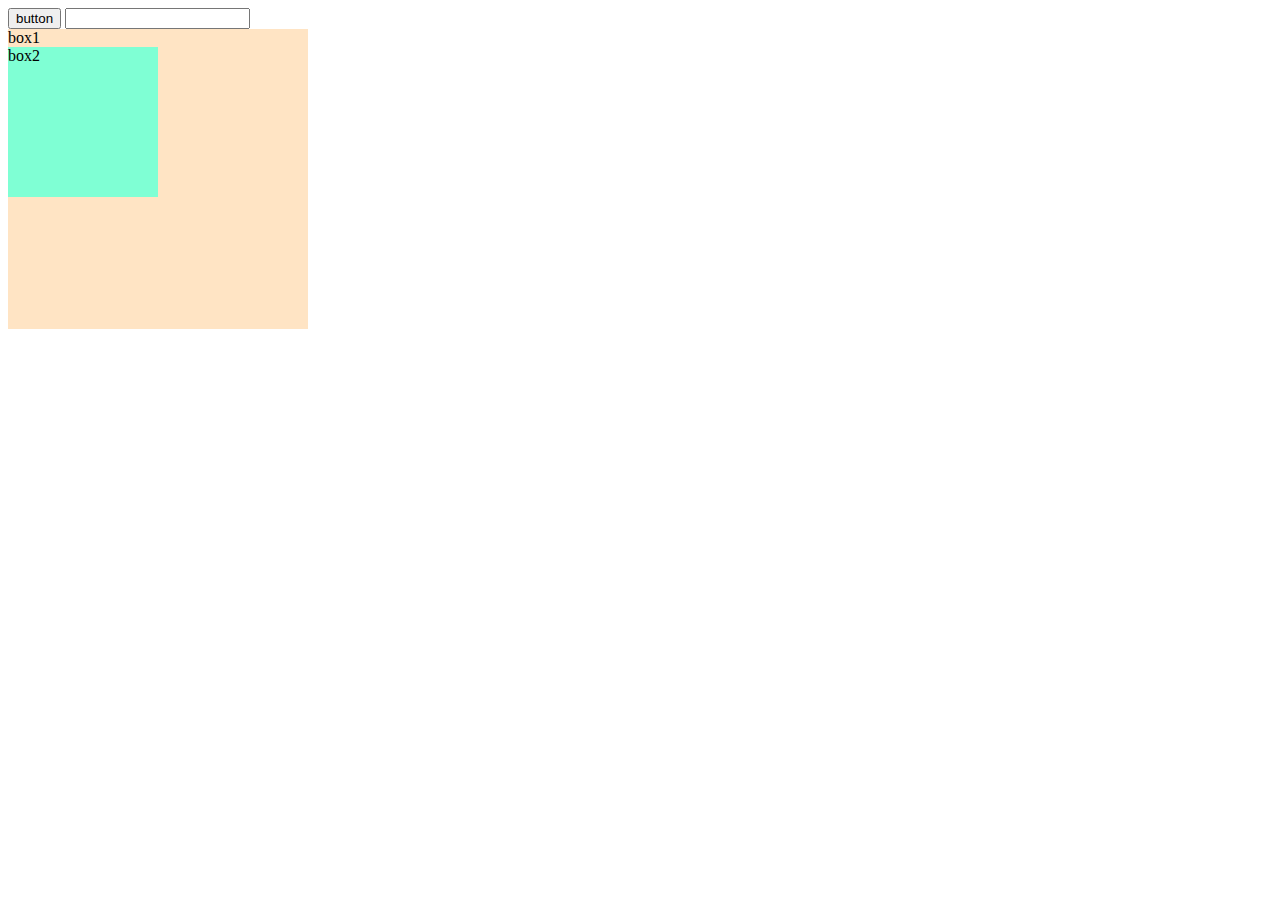
<file: jq3/index.html>
<!DOCTYPE html>
<html>
	<head>
		<meta charset="utf-8" />
		<title>事件</title>
		<style type="text/css">
			.box1{
				width: 300px;
				height: 300px;
				background-color: bisque;
			}
			.box2{
				width: 150px;
				height: 150px;
				background-color: aquamarine;
			}
		</style>
		<script src="js/jquery-3.2.1.min.js" type="text/javascript" charset="utf-8"></script>
		<script type="text/javascript">
			$(function(){
				var btn = $("#button");
				var inp = $('#inp');
				var box1 = $('.box1');
				var box2 = $('box2');
				
				
				/*
				 * 原生js相同事件会覆盖
				btn[0].onclick = function(){
					alert('onclick1')
				}
				btn[0].onclick = function(){
					alert('onclick2')
					
				//jQuery里面的相同事件会叠加在一起，不会覆盖，前面先执行
				btn.click(function(){
					alert('click1')
				})
				
				btn.click(function(){
					alert('click2')
				})
				
				btn.click(function(){
					alert('click1')
					alert('click2')
				})
				
				//jQuery事件会把当前的事件源返回胡来，因此事件可以连缀
				btn.click(function(){
					alert('click')
				}).click(function(){
					alert('click2')
				})
				
				//操作到外部元素，也会触发blur事件
				inp.blur(function(){
					console.log('blur')
				}).click(function(){
					alert('click')
				})
				
				//获得焦点事件
				inp.focus(function(){
					console.log('focus')
				})
				//focusin会通过子元素触发
				$(document).focusin(function(){
					console.log("focusin")
				})
				inp.focus(function(){
					console.log('focus')
				})
				$(document).focusout(function(){
					console.log('focusout')
				})
				
				//over 和 out 事件在子元素上会触发
				box1.mouseover(function(){
					console.log('over')
				})
				box1.mouseout(function(){
					console.log('out')
				})
				
				//enter 和 leave 事件在子元素上不触发
				box1.mouseenter(function(){
					console.log('enter')
				})
				box1.mouseleave(function(){
					console.log("leave")
				})
				
				//hover 事件就是集成的enter和leave事件
				box1.hover(
					//第一个函数相当于enter事件
					function(){
						console.log('a')
					},
					//第二个函数相当于leave事件
					function(){
						console.log('b')
					}
				)
				
				//鼠标按下与弹起
				box1.mousedown(function(){
					console.log('mousedown')
				})
				box1.mouseup(function(){
					console.log('mouseup')
				})
				
				//鼠标移动事件
				box1.mousemove(function(){
					console.log('move')
				})
				
				//绑定事件到对象
				box1.on('click',function(){
					console.log('a')
				})
				//移除该对象的指定类型事件
				box1.off('click');
				
				}*/
				
				
				
			})
		</script>
	</head>
	<body>
		<button id="button">button</button>
		<input type="text" id="inp" />
		<div class="box1">box1
			<div class="box2">
				box2
			</div>
		</div>
	</body>
</html>
</file>
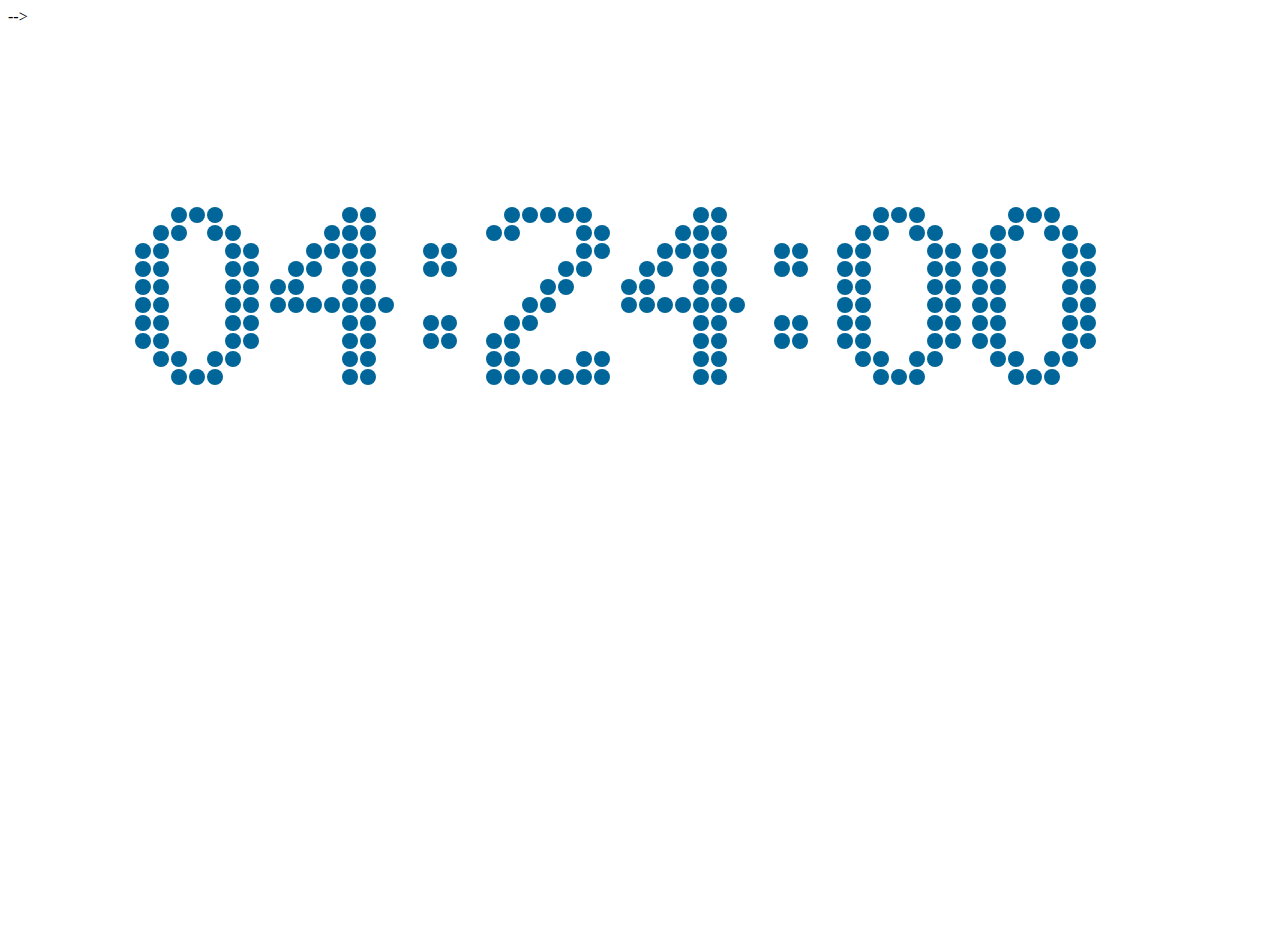
<file: Canvas-炫丽倒计时/colock.html>
<!DOCTYPE html>
<html>
	<head>
		<meta charset="UTF-8">
		<title></title>
		<script src="digit.js"></script>
		<!--<script src="courntdown.js"></script> <!--倒计时js脚本-->-->
		<script src="courntdown-clock.js"></script> <!--时钟js脚本-->
	</head>
	<body style="height: 100%;">
		<canvas id="canvas" style="height: 100%;"></canvas>
	</body>
</html>
</file>
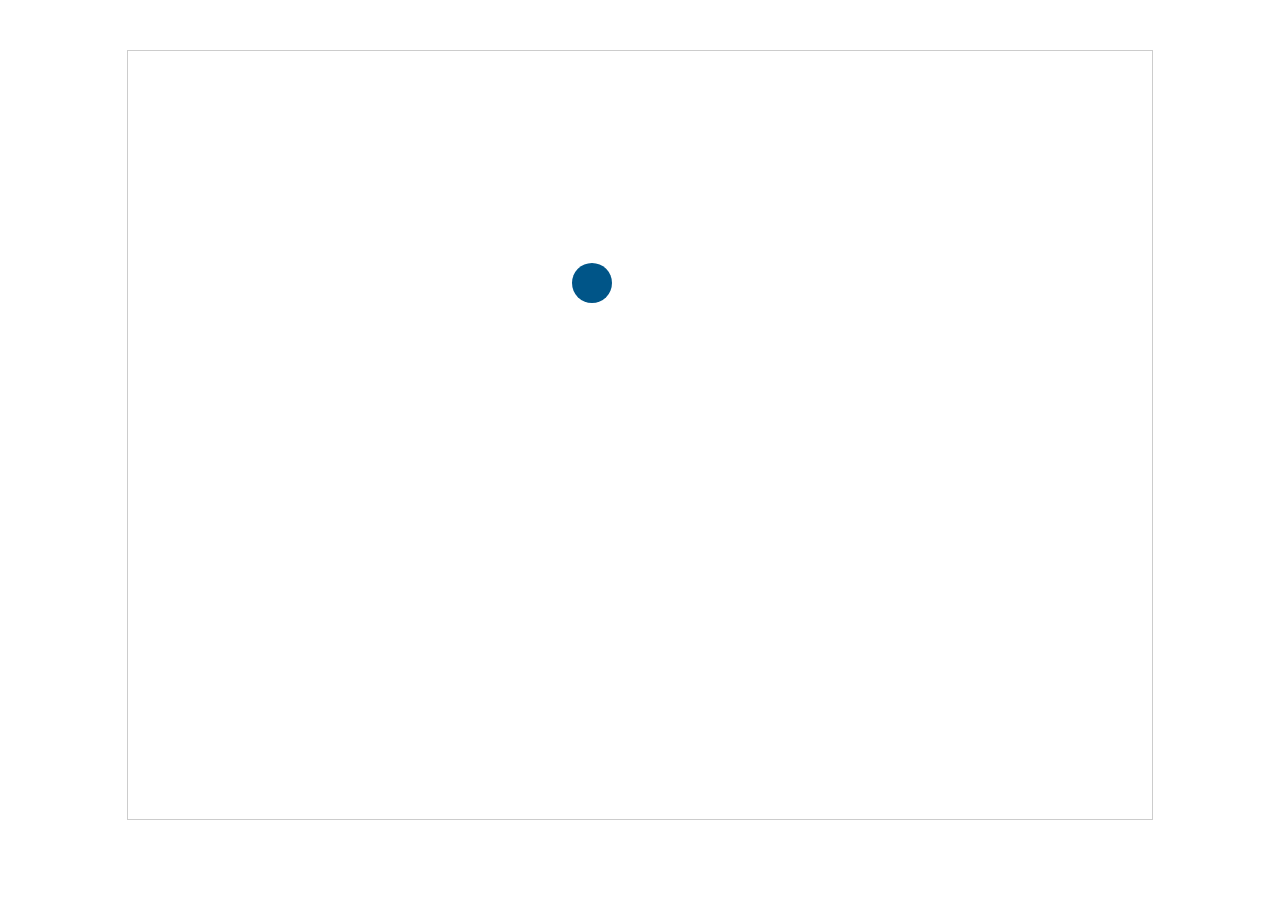
<file: Canvas-炫丽倒计时/phy.html>
<!DOCTYPE html>
<html>
	<head>
		<meta charset="UTF-8">
		<title></title>
		<style type="text/css">
			canvas{
				border: 1px solid #ccc;
				display: block;
				margin: 50px auto;
			}
		</style>
	</head>
	<body style="height: 100%;">
		<canvas id="canvas" width="" height="" style=""></canvas>
	</body>
	<script type="text/javascript">
		var ball = {x:512,y:100,r:20,g:2,vx:-4,vy:0,color:"#005588"}
		window.onload = function(){
			var canvas = document.getElementById("canvas")
			canvas.width=1024;
			canvas.height=768;
			var context = canvas.getContext("2d")
			setInterval(function(){
				render(context)
				update()
			},50)
			function update(){
				ball.x+=ball.vx;
				ball.y+=ball.vy;
				ball.vy+=ball.g;
				
				if(ball.y>=768-ball.r){
					ball.y = 768-ball.r;
					ball.vy = -ball.vy*0.5;
				}
			}
			function render(cxt){
				cxt.clearRect(0,0,cxt.canvas.width,cxt.canvas.height)
				
				cxt.fillStyle=ball.color;
				cxt.beginPath()
				cxt.arc(ball.x,ball.y,ball.r,0,2*Math.PI)
				cxt.closePath()
				cxt.fill()
			}
		}
		console.log(document.documentElement.clientHeight,document.body.clientHeight)
	</script>
</html>
</file>
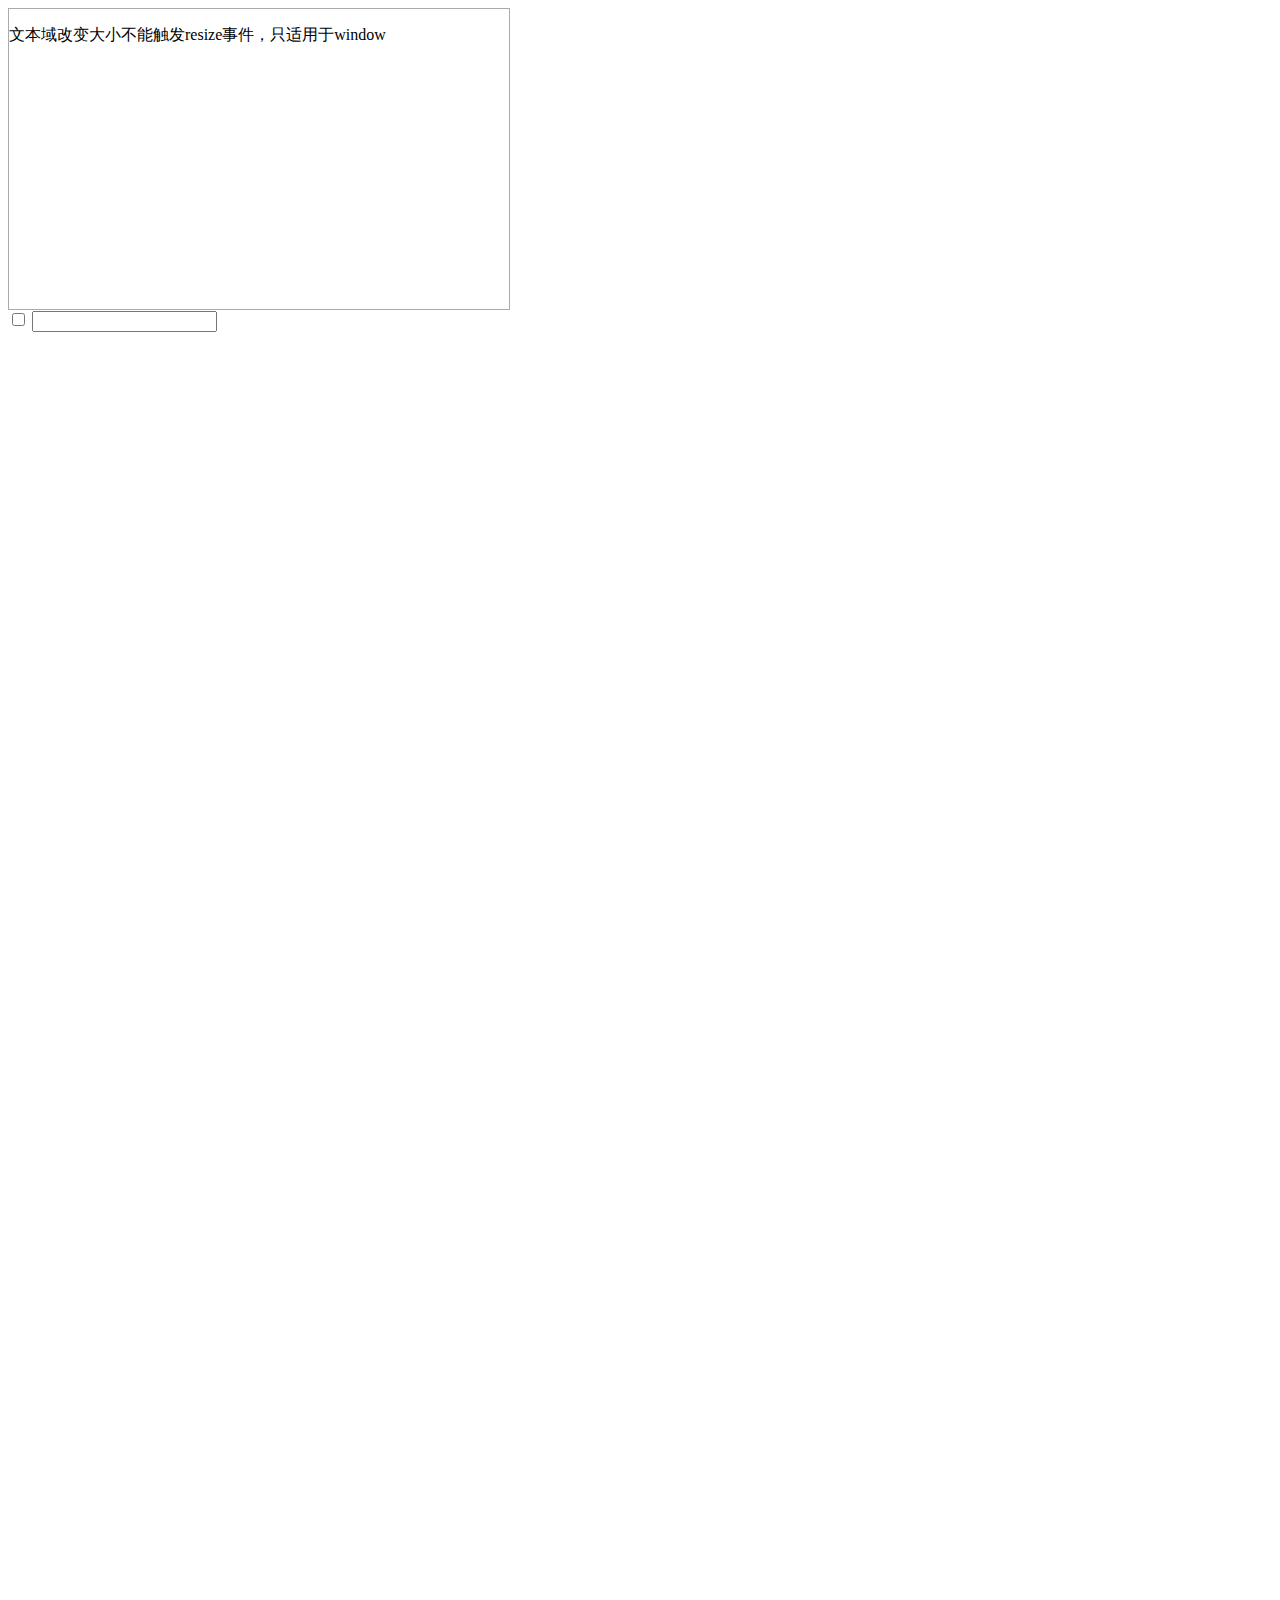
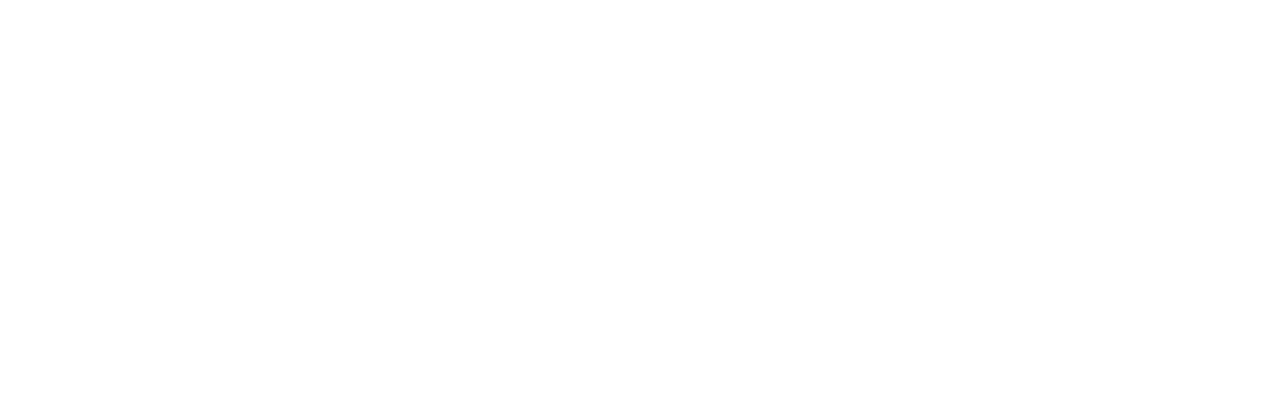
<file: jq3/index2.html>
<!DOCTYPE html>
<html>
	<head>
		<meta charset="UTF-8">
		<title></title>
		<script src="js/jquery-3.2.1.min.js" type="text/javascript" charset="utf-8"></script>
		<script type="text/javascript">
			$(function(){
				
				/*
				
				//键盘的弹起事件
				$(document).keyup(function(){
					
				})
				//键盘按下事件
				$(document).keydown(function(){
					
				})
				//适用于键盘上可在文本框输入内容的按键
				$(document).keypress(function(){
					console.log('a')
				})
				
				//浏览器的大小发生改变时触发
				$(window).resize(function(){
					console.log($(this).width())
				})
				
				//文本域改变大小不能触发resize事件，只适用于window
				$("#ta").resize(function(){
					console.log('a')
				})
				
				//带有滚动条的区域发生滚动时触发
				$(window).scroll(function(){
					console.log($(this).scrollTop())
				})
				
				$("#box").scroll(function(){
					console.log($(this).scrollTop())
				})
				
				$("p").select(function(){
					console.log("a")
				})
				
				$('#inp').select(function(event){
					console.log(event)
				})
				$(':button').click(function(){
					$('form').submit()
				})
				
				$('img').on('error',function(){
					console.log('加载失败')
				})
				
				*/
				$('#ch').change(function(){
					alert('a')
				})
				$('#txt').change(function(){
					alert('txt')
				})
			})
		</script>
	</head>
	<body style="height: 2000px;">
		<div id="box" style="width: 500px; height: 300px; border: 1px solid #AAAAAA; overflow: hidden;">
			<p>文本域改变大小不能触发resize事件，只适用于window</p>
		</div>
		<input id="ch" type="checkbox" />
		<input id="txt" type="text" />
	</body>
</html>
</file>
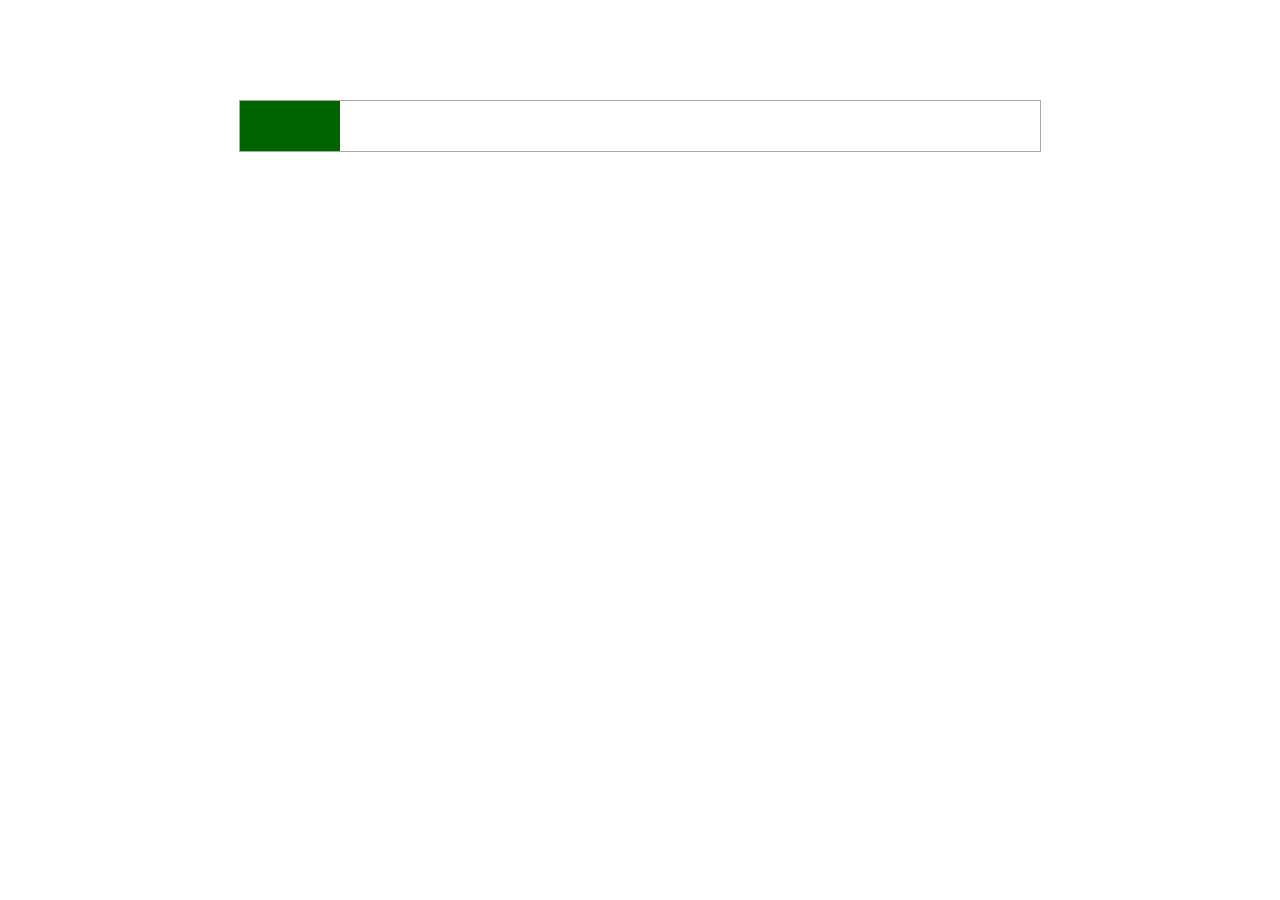
<file: jq3/test.html>
<!DOCTYPE html>
<html>
	<head>
		<meta charset="UTF-8">
		<title></title>
		<style type="text/css">
			*{
				margin: 0;
				padding: 0;
			}
			.box{
				width: 800px;
				height: 50px;
				border: 1px solid #AAAAAA;
				position: relative;
				margin: 100px auto 0;
			}
			.slider{
				width: 100px;
				height: 50px;
				background-color: darkgreen;
				position: absolute;
				left: 0;
				top: 0;
				cursor: pointer;
				z-index: 10;
			}
			.sp{
				width: 100%;
				position: absolute;
				text-align: center;
				line-height: 50px;
				font-size: 18px;
				z-index: 5;
				display: none;
			}
		</style>
		<script src="js/jquery-3.2.1.min.js" type="text/javascript" charset="utf-8"></script>
		<script type="text/javascript">
			$(function(){
				
				var box = $('#box');
				var slider = $('#slider');
				var sp = $('#sp');
				
				//首先鼠标按下事件，只有鼠标按下后才能移动滑块
				slider.on('mousedown',function(event){
					//ex:鼠标点击位置与浏览器窗口左边的距离
					var ex = event.clientX;
					//sx:滑块与浏览器窗口左边的距离
					var sx = $(this).offset().left;
					//dx:鼠标点击位置与滑块左边的距离
					var dx = ex-sx;
					
					slider.on('mousemove',function(e){
						//阻止事件冒泡，
						e.stopPropagation()
						//根据鼠标的移动改变滑块的left值
						$(this).css('left',e.clientX-ex);
						//如果滑块移动到最左边了，就不能往左移动了
						if ($(this).position().left<=0) {
							$(this).css('left',0)
						}
						//如果滑块移动到最右边，也不能继续往右边移动了
						if ($(this).position().left>=700) {
							$(this).css('left',700)
						}
					})
				})
				
				
				//给滑块一个鼠标弹起事件
				slider.on('mouseup',function(){
					//当鼠标弹起的时候，把滑块的移动事件去掉
					slider.off('mousemove')
					
					//根据滑块当前的位置判断滑块是回到初始位置还是隐藏
					if ($(this).position().left >= 700) {
						$(this).css('display','none');
						sp.css('display','block')
					}else{
						$(this).css('left',0)
					}
				})
				
				//给document一个mousemove事件，只要鼠标移动到document上面，是直接执行滑块的鼠标弹起事件
				$(document).on('mousemove',function(){
					slider.mouseup()
				})
				
				
				
			})
		</script>
	</head>
	<body>
		<div class="box" id="box">
			<div class="slider" id="slider"></div>
			<span class="sp" id="sp">解锁成功</span>
		</div>
	</body>
</html>
</file>
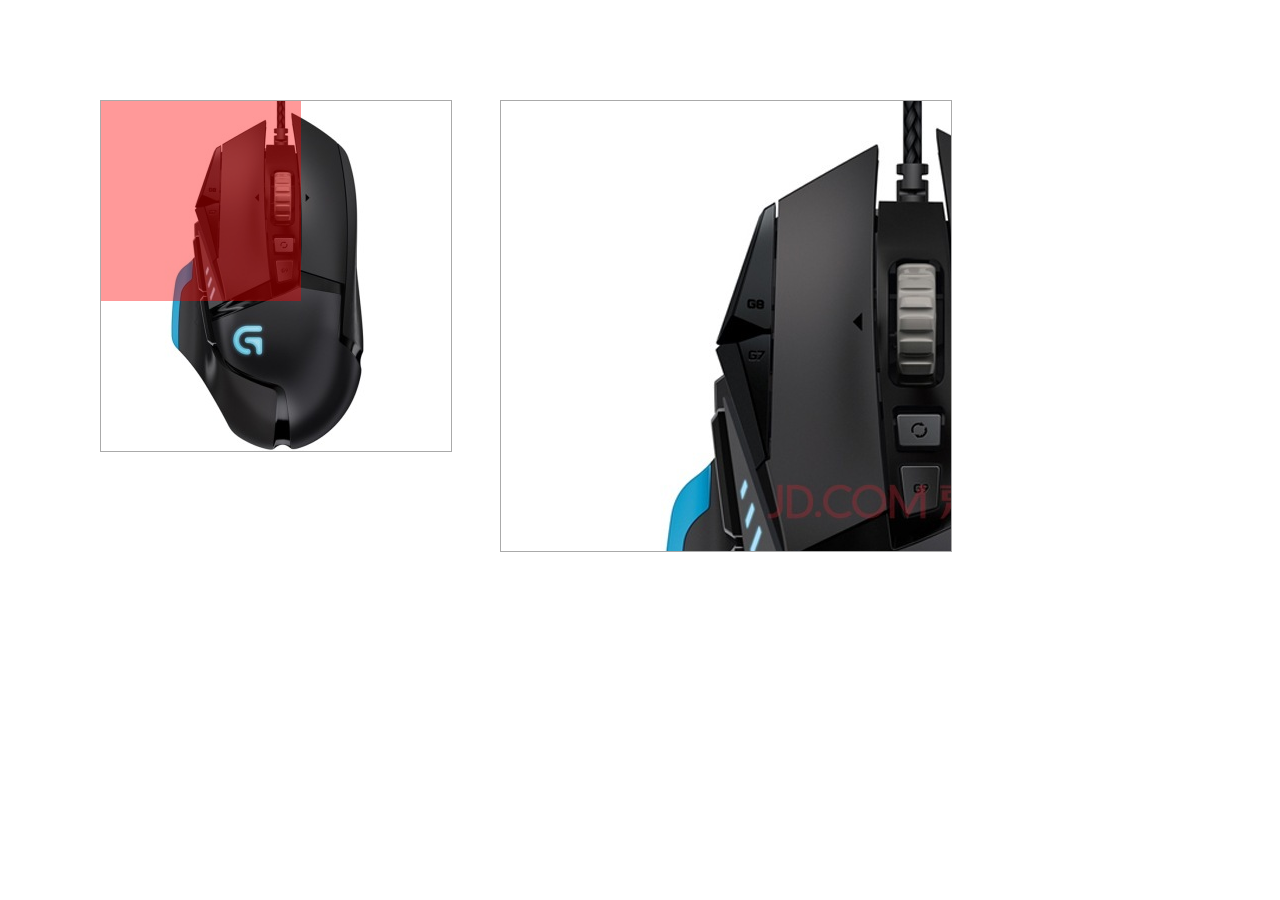
<file: jq3/test3.html>
<!DOCTYPE html>
<html>
	<head>
		<meta charset="UTF-8">
		<title></title>
		<style type="text/css">
			*{
				margin: 0;
				padding: 0;
			}
			img{
				display: block;
			}
			.box{
				width: 350px;
				height: 350px;
				border: 1px solid #AAAAAA;
				position: absolute;
				left: 100px;
				top: 100px;
			}
			.big{
				width: 450px;
				height: 450px;
				overflow: hidden;
				position: absolute;
				left: 500px;
				top: 100px;
				border: 1px solid #AAAAAA;
			}
			.mask{
				width: 200px;
				height: 200px;
				position: absolute;
				left: 0;
				top: 0;
				background-color: rgba(255,0,0,0.4);
				cursor: move;
			}
			.big>img{
				position: absolute;
				left: 0;
				top: 0;
			}
		</style>
		<script src="js/jquery-3.2.1.min.js" type="text/javascript" charset="utf-8"></script>
		<script type="text/javascript">
			$(function(){
				
				var box = $('#box'),mask = $('#mask'),bp = $('#bigPic'),big = $('#big');
//				console.log(box,mask,bp,big)
				
				box.mousemove(function(event){
					
					mask.offset({
						//event.clientX是从浏览器左侧开始计算，而mask.offset().left同样是从浏览器左侧开始计算的，
						//所以动态获得mask的位置只需要拿event的位置减去mask的位置的一半即可
						'left' : event.clientX-mask.width()/2,
						'top' : event.clientY-mask.height()/2
					});
					
					//限制mask的活动范围
					if (mask.position().left <= 0) {
						mask.css('left',0)
					}
					if (mask.position().left >= box.width()-mask.width()) {
						mask.css('left',box.width()-mask.width())
					}
					if (mask.position().top <= 0) {
						mask.css('top',0)
					}
					if (mask.position().top >= box.height()-mask.height()) {
						mask.css('top',box.height()-mask.height())
					}
					
					
					bx = -(bp.width()-big.width()) / (box.width()-mask.width())
					
					bp.css({
						'left' : bx * mask.position().left,
						'top' : bx * mask.position().top
					})
					
				})
				
				
			})
		</script>
	</head>
	<body>
		<div id="box" class="box">
			<img src="img/001.jpg" />
			<div id="mask" class="mask"></div>
		</div>
		<div id="big" class="big">
			<img id="bigPic" src="img/0001.jpg"/>
		</div>
	</body>
</html>
</file>
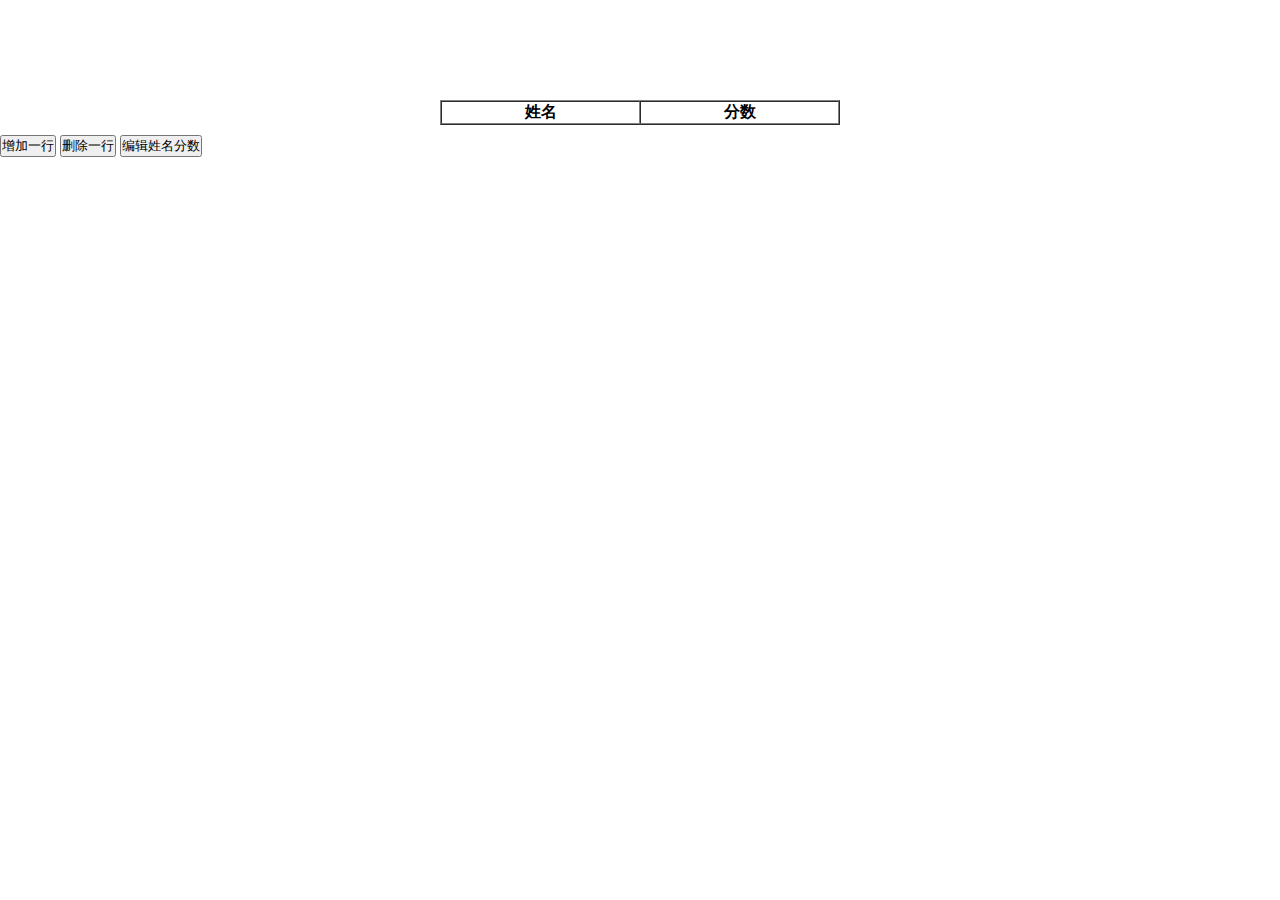
<file: 动态添加行/add-subtract-line.html>
<!DOCTYPE html>
<html>
	<head>
		<meta charset="UTF-8">
		<title>动态添加、删除行</title>
		<style>
			*{
				margin:0px;
				padding: 0px;
			}
			table{
				width: 400px;
				margin: 100px auto 10px auto;
			}
			.inpSty {
				width: 100%;
				height:40px;
				border: none;
				line-height: 40px;
				text-align: center;
				font-size: 16px;
				background: transparent;
			}
			input[type="button"]
		</style>
	
	
		
	</head>
	<body>
		<table cellspacing="0" border="1px">
			<thead>
				<tr>
					<th>姓名</th>
					<th>分数</th>
				</tr>
			</thead>
			<tbody>
				
			</tbody>
		</table>
		<input type="button" value="增加一行" />
		<input type="button" value="删除一行" />
		<input type="button" value="编辑姓名分数" />
	</body>
	<script>
		var arr = [["张三",80],["李四",76],["赵武 ",88]];
		
		var add = document.querySelectorAll("input[type='button']")[0];
		var sub = document.querySelectorAll("input[type='button']")[1];
		var edi = document.querySelectorAll("input[type='button']")[2];
		var tab = document.getElementsByTagName("tbody")[0];
		var n=0;
		add.onclick=function(){
			if(n<arr.length){
				var tr = document.createElement("tr");
				for(var j=0;j<arr[n].length;j++){
					var td = document.createElement("td");
					var inp = document.createElement("input");
					inp.value=arr[n][j];
					inp.className="inpSty";
					inp.disabled="disabled"
					td.appendChild(inp)	;
					tr.appendChild(td)
				}
				tab.appendChild(tr);
				n++;
			}
		}
		
		sub.onclick=function(){
			if(n!=0){
				n--;
			}
			
			var revTr = tab.getElementsByTagName("tr");
			revTr[revTr.length-1].parentNode.removeChild(revTr[revTr.length-1])
		}
		
		edi.onclick=function(){
			event.stopPropagation();
			var inps = tab.getElementsByTagName("input");
			for(var i=0;i<inps.length;i++){
				inps[i].disabled=false;
			}
		}
		
		/*document.onclick=function(){
			var inps = tab.getElementsByTagName("input");
			for(var i=0;i<inps.length;i++){
				inps[i].disabled=true;
			}
		}*/
	</script>
</html>
</file>
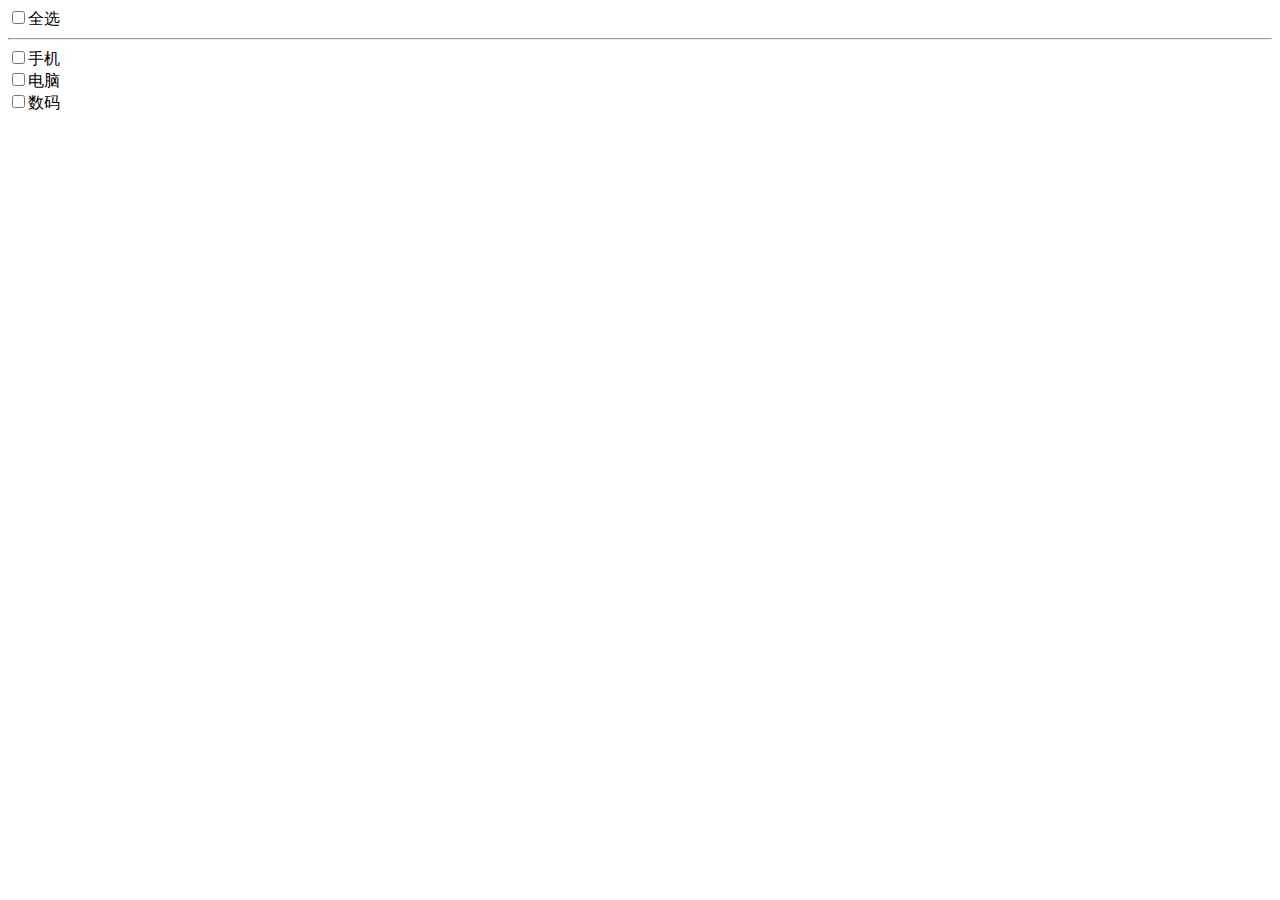
<file: 复选框全选、取消/checkbox.html>
<!DOCTYPE html>
<html>
	<head>
		<meta charset="UTF-8">
		<title>复选框全选、取消效果</title>
	</head>
	<body>
		<input type="checkbox" />全选
		<hr>
		<input type="checkbox" />手机<br />
		<input type="checkbox" />电脑<br />
		<input type="checkbox" />数码<br />
	</body>
	
	<script>
		var inpT =document.querySelectorAll("input:first-child")[0];
		var inpB = document.querySelectorAll("input:not(:first-child)")
		inpT.addEventListener("click",function(){
				for(var i=0;i<inpB.length;i++){
					inpB[i].checked=inpT.checked;	//让下面的所有选项和全选框的状态保持一致。
				}
		})
		
		for(var i=0;i<inpB.length;i++){
			inpB[i].addEventListener("click",function(){
				for(var j=0;j<inpB.length;j++){
					if(!inpB[j].checked){
						inpT.checked=inpB[j].checked;	//如果下面有没有选到的，则让全选框也不选中，并且跳出循环。
						break;
					}else{
						inpT.checked=inpB[j].checked;	//下面的选框全部被选中，则全选框也选中。
					}
				}
			})
		}
		
		
	</script>
</html>
</file>
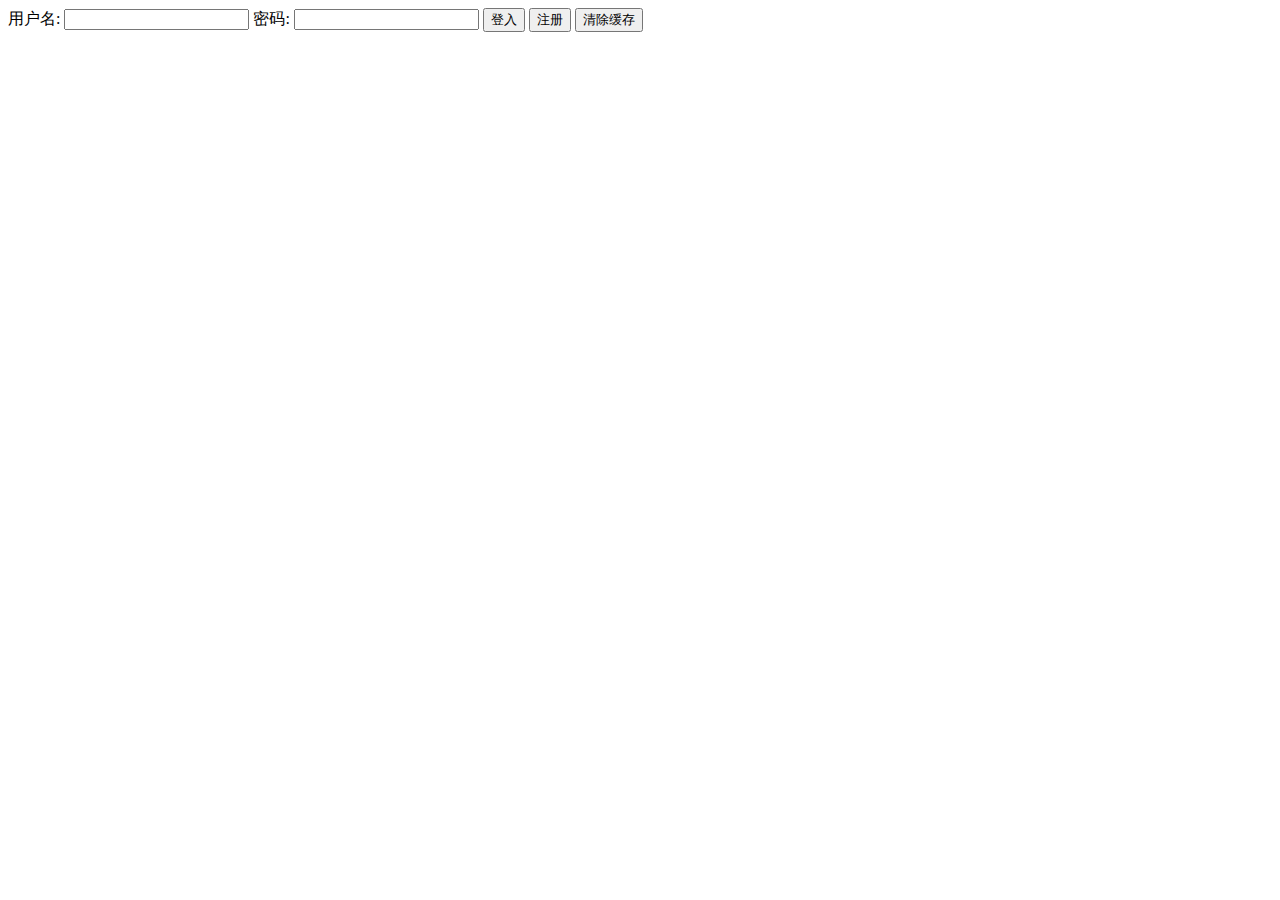
<file: 登录-本地存储/登入.html>
<!DOCTYPE html>
<html>
	<head>
		<meta charset="UTF-8">
		<title></title>
	</head>
	<body>
		用户名: <input type="text" />
		密码: <input type="password" />
		<input type="button" value="登入" />
		<input type="button" value="注册" />
		<!--记住密码:<input type="checkbox" value="" />-->
		<input type="button" value="清除缓存" id="cle"/>
		
	</body>
	<script>
		var login = document.querySelectorAll("input[type='button']")[0];
		var sign = document.querySelectorAll("input[type='button']")[1];
		var user = document.querySelector("input[type='text']");
		var pwd = document.querySelector("input[type='password']");
		var cle = document.getElementById("cle")
		var n=0;
		login.addEventListener("click",function(){
			var lock = 0;
			for(var i=0;i<i+1;i++){
				var name = localStorage.getItem("user"+i);
				var pd = localStorage.getItem("pwd"+i);
				if(user.value==name&&pwd.value==pd){
//					alert("登入成功");
					lock = 1;
					break;
					console.log(111)
				}else if(user.value==name&&pwd.value!=pd){
//					alert("密码错误")
					lock = 2;
				}else if(name==null){
					break;
				}else if(user.value!=name){
//					alert("用户名不存在");
					lock =3;
				}
			}
			switch(lock){
				case 1:
				alert("登入成功");
				break;
				case 2:
				alert("密码错误");
				break;
				case 3:
				alert("用户名不存在");
				break;
			}
		})
		sign.addEventListener("click",function(){
			for(var i=0;i<i+1;i++){
				var name = localStorage.getItem("user"+i);
				var pd = localStorage.getItem("pwd"+i);
				if(user.value!=name&&user.value!=""&&pwd.value!=""){
					if(name==null){
						localStorage.setItem("user"+i,user.value);
						localStorage.setItem("pwd"+i,pwd.value);
						break;
					}
				}else if(user.value==name){
					alert("用户名已注册");
					break;
				}else if(name==null){
					break;
				}
			}
		})
		
		cle.addEventListener("click",function(){
			localStorage.clear()
		})
	</script>
</html>
</file>
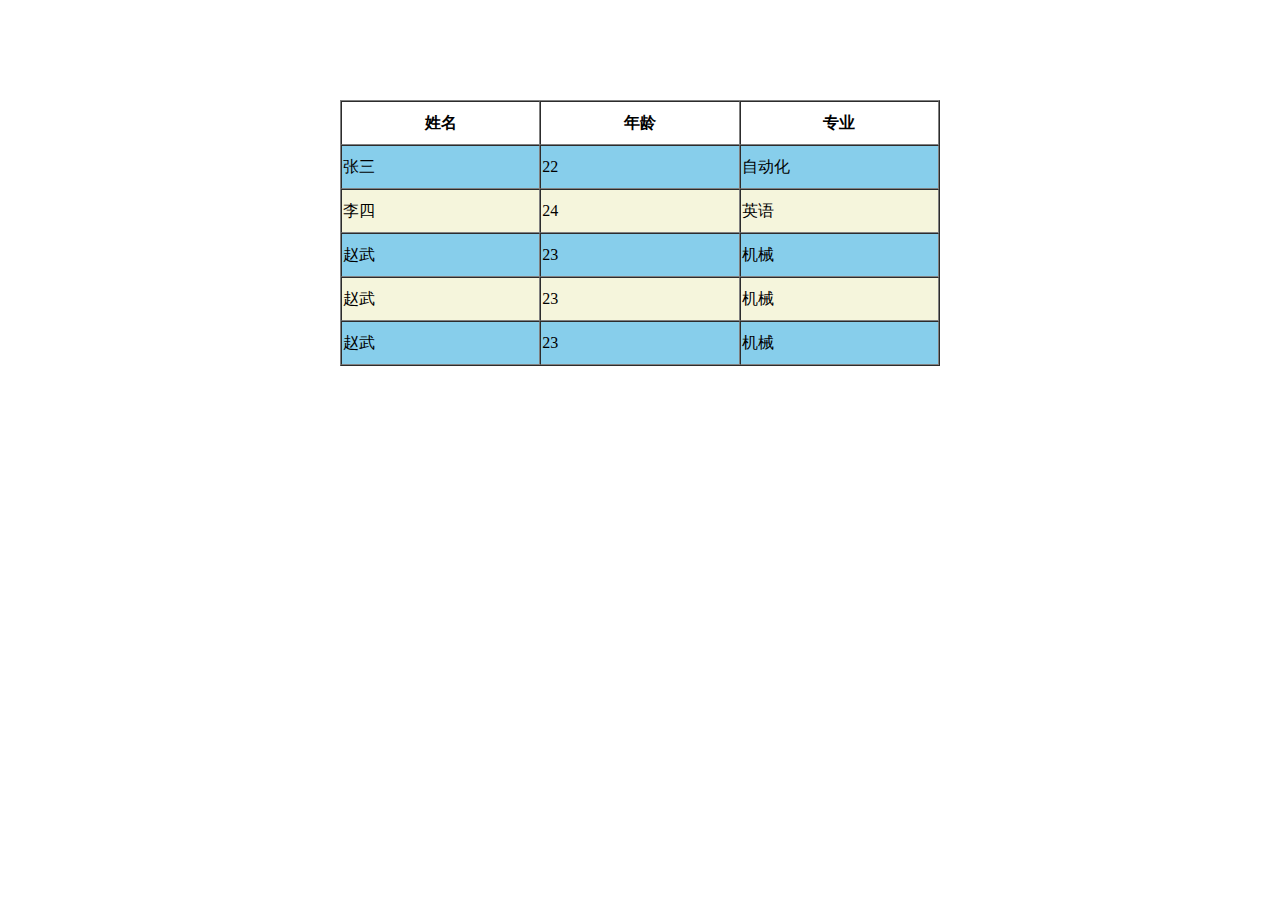
<file: 表格隔行变色/table-changeColor.html>
<!DOCTYPE html>
<html>
	<head>
		<meta charset="UTF-8">
		<title>表格隔行变色</title>
		<style>
			table{
				width:600px;
				margin: 100px auto;
			}
			table tr th,td{
				width:33%;
				height: 40px;
				line-height: 40px;
			}
		</style>
		
	</head>

	<body>
		<table border="1px" cellspacing="0">
			<tr>
				<th>姓名</th>	<!-表格的 th 标签内容默认水平居中,其他的标签内容默认左对齐--->
				<th>年龄</th>
				<th>专业</th>
			</tr>
			<tr>
				<td>张三</td>
				<td>22</td>
				<td>自动化</td>
			</tr>
			<tr>
				<td>李四</td>
				<td>24</td>
				<td>英语</td>
			</tr>
			<tr>
				<td>赵武</td>
				<td>23</td>
				<td>机械</td>
			</tr>
			<tr>
				<td>赵武</td>
				<td>23</td>
				<td>机械</td>
			</tr>
			<tr>
				<td>赵武</td>
				<td>23</td>
				<td>机械</td>
			</tr>
		</table>
	</body>
	<script>
		var trs = document.querySelectorAll("tr:not(:first-child)");
		for(var i=0;i<trs.length;i++){
			if(i%2==0){
//				trs[i].style.background="red";
				trs[i].setAttribute("style","background:skyblue;");
			}else{
				trs[i].setAttribute("style","background: beige;");
			}
		}
	</script>
</html>
</file>
